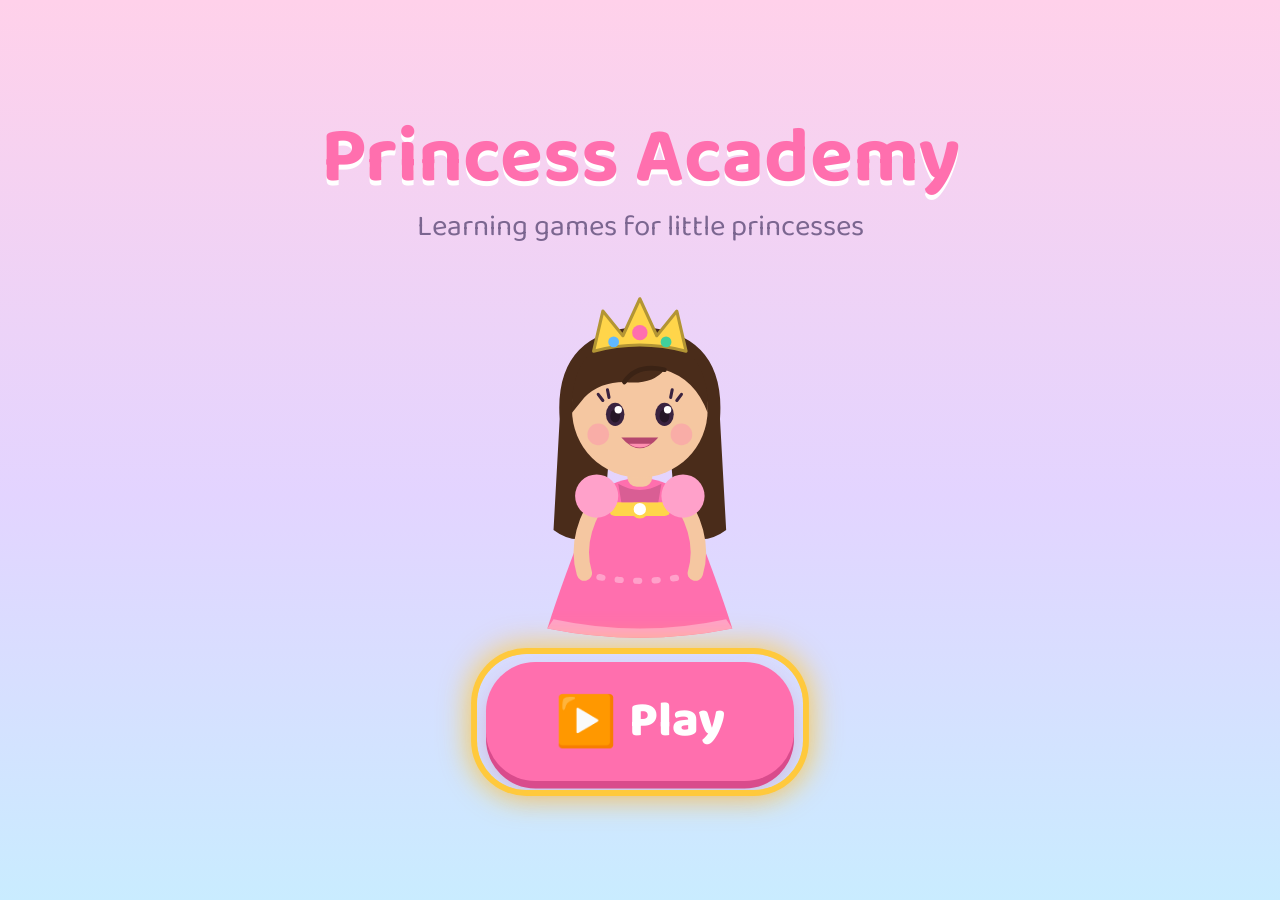
<file: index.html>
<!doctype html>
<html lang="en">
<head>
<meta charset="utf-8">
<meta name="viewport" content="width=device-width, initial-scale=1, maximum-scale=1, user-scalable=no, viewport-fit=cover">
<title>Princess Academy</title>
<meta name="apple-mobile-web-app-capable" content="yes">
<meta name="mobile-web-app-capable" content="yes">
<meta name="apple-mobile-web-app-title" content="Princess Academy">
<meta name="apple-mobile-web-app-status-bar-style" content="black-translucent">
<meta name="theme-color" content="#ff8fc8">
<link rel="apple-touch-icon" href="icons/icon-180.png">
<link rel="icon" href="icons/icon-192.png">
<link rel="manifest" href="manifest.webmanifest">
<link rel="preconnect" href="https://fonts.googleapis.com">
<link rel="preconnect" href="https://fonts.gstatic.com" crossorigin>
<link rel="stylesheet" href="https://fonts.googleapis.com/css2?family=Andika:wght@400;700&family=Baloo+2:wght@500;700;800&display=swap">
<link rel="stylesheet" href="css/app.css">
</head>
<body>
<div id="app"></div>
<script src="js/audio.js"></script>
<script src="js/store.js"></script>
<script src="js/art.js"></script>
<script src="js/ui.js"></script>
<script src="js/games/count.js"></script>
<script src="js/games/path.js"></script>
<script src="js/games/sounds.js"></script>
<script src="js/games/trace.js"></script>
<script src="js/games/rhyme.js"></script>
<script src="js/games/pattern.js"></script>
<script src="js/games/shapes.js"></script>
<script src="js/games/colours.js"></script>
<script src="js/games/feelings.js"></script>
<script src="js/app.js"></script>
</body>
</html>
</file>
<file: css/app.css>
/* Princess Academy. Built for an iPad mini 4 (Safari / iPadOS 15): no :has, no dvh, no dialog element.
   Everything is sized in rem. app.js sets the root font size from the screen size, so the whole app scales to fit
   any phone or tablet, upright or sideways (1rem = 16px on an iPad held sideways). */
:root {
  --pink: #ff6fae;
  --pink-soft: #ffd6ea;
  --purple: #8a5cf6;
  --purple-soft: #e6dcff;
  --gold: #ffc93c;
  --mint: #5fd3a8;
  --ink: #4a2b5e;
  --ink-soft: #7b6690;
  --card: #ffffff;
  --shadow: 0 .375rem 0 rgba(90, 40, 120, .16), 0 .625rem 1.5rem rgba(90, 40, 120, .14);
  --ui-font: 'Baloo 2', 'Chalkboard SE', 'Avenir Next Rounded', 'Comic Sans MS', system-ui, sans-serif;
  --letter-font: 'Andika', 'Avenir Next', 'Century Gothic', system-ui, sans-serif;
  --emoji-font: 'Apple Color Emoji', 'Segoe UI Emoji', 'Noto Color Emoji', sans-serif;
}

* { box-sizing: border-box; -webkit-tap-highlight-color: transparent; }
html { font-size: 16px; }
html, body {
  margin: 0; height: 100%; overflow: hidden; position: fixed; width: 100%;
  background: #ffe3f1; color: var(--ink); font-family: var(--ui-font);
  -webkit-user-select: none; user-select: none; -webkit-touch-callout: none;
  touch-action: manipulation; overscroll-behavior: none; -webkit-text-size-adjust: 100%;
}
button { font: inherit; color: inherit; border: 0; background: none; padding: 0; cursor: pointer; touch-action: manipulation; }
input, select { font: inherit; }

#app { position: absolute; top: 0; right: 0; bottom: 0; left: 0; }
.screen {
  position: absolute; top: 0; right: 0; bottom: 0; left: 0; overflow: hidden;
  display: flex; flex-direction: column;
  background: linear-gradient(180deg, #ffd1ea 0%, #e3d4ff 55%, #c9ecff 100%);
  padding: max(.75rem, env(safe-area-inset-top)) max(1rem, env(safe-area-inset-right)) max(.75rem, env(safe-area-inset-bottom)) max(1rem, env(safe-area-inset-left));
  animation: fadeIn .25s ease-out;
}
.screen.scroll { overflow-y: auto; -webkit-overflow-scrolling: touch; display: block; }
@keyframes fadeIn { from { opacity: 0; } to { opacity: 1; } }

/* ---------- common bits ---------- */
.emoji { font-family: var(--emoji-font); line-height: 1; }
.btn {
  display: inline-flex; align-items: center; justify-content: center; gap: .6rem;
  min-height: 4.5rem; padding: 0 1.9rem; border-radius: 2.5rem;
  background: var(--pink); color: #fff; font-size: 1.9rem; font-weight: 800;
  box-shadow: 0 .375rem 0 #d94b8c, 0 .6rem 1.25rem rgba(217, 75, 140, .3);
  transition: transform .08s;
}
.btn:active { transform: translateY(.25rem); box-shadow: 0 .125rem 0 #d94b8c; }
.btn.purple { background: var(--purple); box-shadow: 0 .375rem 0 #6a3fd1, 0 .6rem 1.25rem rgba(106, 63, 209, .3); }
.btn.mint { background: var(--mint); box-shadow: 0 .375rem 0 #34a57c, 0 .6rem 1.25rem rgba(52, 165, 124, .3); }
.btn.white { background: #fff; color: var(--ink); box-shadow: var(--shadow); }
.btn.small { min-height: 3.4rem; font-size: 1.4rem; padding: 0 1.4rem; }
.icon-btn {
  width: 4.25rem; height: 4.25rem; border-radius: 50%; flex: none;
  background: #fff; box-shadow: var(--shadow);
  display: flex; align-items: center; justify-content: center; font-size: 2.25rem;
}
.icon-btn:active { transform: translateY(.2rem); }
.icon-btn.ghost { background: rgba(255, 255, 255, .55); box-shadow: none; width: 3.25rem; height: 3.25rem; font-size: 1.6rem; }

/* ---------- start screen ---------- */
.start { align-items: center; justify-content: center; text-align: center; }
.start h1 { font-size: 4rem; margin: 0 0 .25rem; color: var(--pink); text-shadow: 0 .25rem 0 #fff; line-height: 1; }
.start .sub { font-size: 1.5rem; color: var(--ink-soft); margin-bottom: 1rem; }
.start .princess-big { width: 16rem; height: 18.75rem; animation: bob 2.4s ease-in-out infinite; }
.start .princess-big svg { width: 100%; height: 100%; }
.start .btn { margin-top: 1.1rem; font-size: 2.5rem; min-height: 6rem; padding: 0 3.5rem; }
@keyframes bob { 0%, 100% { transform: translateY(0); } 50% { transform: translateY(-.6rem); } }

/* ---------- home / castle ---------- */
.home-top { display: flex; align-items: center; gap: .75rem; flex: none; }
.home-top .title { flex: 1; font-size: 2.5rem; font-weight: 800; color: var(--pink); text-shadow: 0 .2rem 0 #fff; line-height: 1; }
.home-body { flex: 1; display: flex; align-items: center; gap: 1rem; min-height: 0; }
.home-princess { width: 12.5rem; flex: none; display: flex; flex-direction: column; align-items: center; }
.home-princess svg { width: 11.9rem; height: 14.4rem; }
.home-princess .hello { font-size: 1.4rem; font-weight: 700; text-align: center; color: var(--ink); background: #fff; border-radius: 1.25rem; padding: .4rem .9rem; box-shadow: var(--shadow); margin-bottom: .4rem; }
.tiles { flex: 1; display: grid; grid-template-columns: repeat(3, 1fr); gap: .9rem; align-content: center; }
.tile {
  position: relative; background: #fff; border-radius: 1.9rem; box-shadow: var(--shadow);
  display: flex; flex-direction: column; align-items: center; justify-content: center;
  padding: .6rem .4rem .6rem; min-height: 9.4rem;
}
.tile:active { transform: translateY(.25rem); }
.tile .ico { font-size: 3.6rem; width: 5.4rem; height: 5.4rem; border-radius: 50%; display: flex; align-items: center; justify-content: center; }
.tile .name { font-size: 1.3rem; font-weight: 800; margin-top: .4rem; text-align: center; line-height: 1.05; }
.tile .lvl { width: 70%; height: .5rem; border-radius: .25rem; background: #f3ecfa; margin-top: .45rem; overflow: hidden; }
.tile .lvl i { display: block; height: 100%; background: var(--gold); border-radius: .25rem; }

@media (orientation: portrait) {
  .home-top .title { font-size: 2rem; }
  .home-body { flex-direction: column; justify-content: center; }
  .home-princess { width: auto; flex-direction: row; gap: .6rem; }
  .home-princess svg { width: 8rem; height: 10rem; }
  .tiles { grid-template-columns: repeat(3, 1fr); width: 100%; flex: none; }
}

/* ---------- game screen ---------- */
.topbar { display: flex; align-items: center; gap: .75rem; flex: none; }
.topbar .spacer { flex: 1; }
.game-title { font-size: 1.6rem; font-weight: 800; color: var(--ink); white-space: nowrap; }
.progress { flex: 1; height: 1.4rem; border-radius: .7rem; background: rgba(255, 255, 255, .7); border: .2rem solid #fff; position: relative; max-width: 30rem; margin-left: auto; }
.progress i { position: absolute; left: 0; top: 0; bottom: 0; border-radius: .7rem; background: linear-gradient(90deg, #ffd96b, var(--gold)); transition: width .4s; }
.progress b { position: absolute; top: 50%; font-size: 1.9rem; transform: translate(-50%, -52%); transition: left .4s; font-weight: 400; }
@media (orientation: portrait) { .game-title { display: none; } }

.play { flex: 1; display: flex; flex-direction: column; align-items: center; justify-content: center; gap: 1.4rem; min-height: 0; position: relative; }
.fitbox { display: flex; flex-direction: column; align-items: center; justify-content: center; gap: 1.4rem; width: 100%; flex: none; transform-origin: 50% 50%; }
.stage { display: flex; align-items: center; justify-content: center; flex-wrap: wrap; gap: .9rem; max-width: 100%; }
.choices { display: flex; align-items: stretch; justify-content: center; flex-wrap: wrap; gap: 1.4rem; }
.banner { position: absolute; top: 0; left: 50%; transform: translateX(-50%); background: var(--gold); color: #6b4700; font-weight: 800; font-size: 1.3rem; padding: .2rem 1.1rem; border-radius: 1rem; box-shadow: var(--shadow); white-space: nowrap; z-index: 2; }

.card {
  background: var(--card); border-radius: 1.9rem; box-shadow: var(--shadow);
  display: flex; align-items: center; justify-content: center; flex-direction: column;
}
.choice {
  width: 10.6rem; height: 10.6rem; font-size: 6rem;
  transition: transform .12s, opacity .2s;
}
.choice:active { transform: scale(.95); }
.choice .lbl { font-size: 1.15rem; font-weight: 700; margin-top: .3rem; font-family: var(--ui-font); line-height: 1.1; padding: 0 .4rem; text-align: center; }
.choice.num { font-size: 6.5rem; font-weight: 800; font-family: var(--letter-font); color: var(--purple); }
.choice.letter { font-size: 7.5rem; font-family: var(--letter-font); color: var(--pink); font-weight: 700; }
.choice.word { width: 13rem; height: 7.5rem; font-size: 3.8rem; font-family: var(--letter-font); color: var(--purple); font-weight: 700; }
.choice.act { width: 12rem; height: 12rem; font-size: 4.5rem; }
.choice.wide { width: auto; min-width: 14rem; height: auto; min-height: 10.6rem; padding: .9rem; font-size: 2.6rem; }
.choice.wrong { opacity: .35; animation: shake .35s; pointer-events: none; }
.choice.hint { animation: glow 1s ease-in-out infinite; }
.choice.right { animation: pop .45s; box-shadow: 0 0 0 .5rem var(--mint), var(--shadow); }
@keyframes shake { 0%, 100% { transform: translateX(0); } 25% { transform: translateX(-.6rem); } 75% { transform: translateX(.6rem); } }
@keyframes glow { 0%, 100% { box-shadow: 0 0 0 .25rem var(--gold), var(--shadow); } 50% { box-shadow: 0 0 0 .9rem var(--gold), var(--shadow); } }
@keyframes pop { 0% { transform: scale(1); } 50% { transform: scale(1.15); } 100% { transform: scale(1); } }

.prompt-card { padding: .9rem 1.6rem; font-size: 6.9rem; min-width: 10.6rem; min-height: 10rem; }
.prompt-card .lbl { font-size: 1.6rem; font-weight: 700; font-family: var(--ui-font); }
.prompt-card.letter { font-family: var(--letter-font); color: var(--pink); font-size: 8.75rem; font-weight: 700; line-height: 1; }
.prompt-card.word { font-family: var(--letter-font); color: var(--purple); font-size: 6rem; font-weight: 700; line-height: 1.1; letter-spacing: .3rem; }

.guide { position: absolute; left: 0; bottom: 0; width: 7.5rem; height: 9rem; pointer-events: none; }
.guide svg { width: 100%; height: 100%; }
.guide.cheer { animation: jump .5s; }
@keyframes jump { 0%, 100% { transform: translateY(0); } 40% { transform: translateY(-1.6rem); } }

@media (orientation: portrait) {
  .guide { width: 5.5rem; height: 6.6rem; }
  .choice { width: 9.5rem; height: 9.5rem; font-size: 5.4rem; }
  .choice.act { width: 10.5rem; height: 11rem; font-size: 4rem; }
  .choice.word { width: 11rem; }
}

/* ---------- overlay (questions on top of a board) ---------- */
.overlay { position: absolute; top: 0; right: 0; bottom: 0; left: 0; background: rgba(74, 43, 94, .35); display: flex; flex-direction: column; align-items: center; justify-content: center; gap: 1.2rem; z-index: 5; border-radius: 1.9rem; animation: fadeIn .2s; }

/* ---------- counting ---------- */
.gems { display: flex; flex-direction: row; flex-wrap: wrap; justify-content: center; gap: .6rem; padding: 1.1rem 1.4rem; max-width: 35rem; }
.gem { width: 4.75rem; height: 4.75rem; border-radius: 50%; display: flex; align-items: center; justify-content: center; font-size: 3.4rem; position: relative; transition: opacity .4s, transform .4s; }
.gem.sm { width: 3rem; height: 3rem; font-size: 2.2rem; }
.gem.counted { background: var(--pink-soft); }
.gem.counted::after { content: attr(data-n); position: absolute; right: -.25rem; top: -.4rem; background: var(--purple); color: #fff; font-size: 1.1rem; font-weight: 800; border-radius: .75rem; min-width: 1.6rem; height: 1.6rem; display: flex; align-items: center; justify-content: center; font-family: var(--ui-font); }
.gem.eaten { opacity: .2; transform: scale(.7) rotate(-20deg); }
.gem.arrive { animation: arrive .7s ease-out; }
.gem.hidden-gem { background: #eef6ff; outline: .15rem dashed #9cc7ff; }
@keyframes arrive { 0% { transform: translateY(-4rem) scale(.2); opacity: 0; } 100% { transform: none; opacity: 1; } }
.tenframe { display: grid; grid-template-columns: repeat(5, 4.75rem); gap: .5rem; padding: 1rem; }
.tenframe .slot { width: 4.75rem; height: 4.75rem; border-radius: 1.1rem; background: #f4ecff; display: flex; align-items: center; justify-content: center; }
.dice { position: relative; width: 15rem; height: 15rem; }
.dice .gem { position: absolute; transform: translate(-50%, -50%); }
.flash-cover { position: absolute; top: 0; right: 0; bottom: 0; left: 0; border-radius: 1.9rem; background: linear-gradient(135deg, #fff 0%, #f1e8ff 100%); display: flex; align-items: center; justify-content: center; font-size: 6.9rem; }
.cloud { font-size: 6rem; padding: 0 .5rem; position: relative; }
.plus { font-size: 3.5rem; font-weight: 800; color: var(--purple); }
.story-line { font-size: 1.6rem; font-weight: 700; color: var(--ink); text-align: center; max-width: 40rem; }

.crown-zone { min-width: 32rem; max-width: 100%; min-height: 7.5rem; padding: .9rem 1.25rem; display: flex; flex-direction: row; flex-wrap: wrap; justify-content: center; align-items: center; gap: .4rem; border: .25rem dashed var(--pink); background: rgba(255, 255, 255, .7); }
.crown-zone .gem { width: 4.1rem; height: 4.1rem; font-size: 3rem; }
.pile { display: flex; flex-wrap: wrap; justify-content: center; gap: .5rem; max-width: 39rem; }
.pile .gem { background: #fff; box-shadow: var(--shadow); }
.pile .gem.gone { visibility: hidden; }
.give-big { font-family: var(--letter-font); font-size: 4rem; font-weight: 700; color: var(--purple); line-height: 1; }
@media (orientation: portrait) { .crown-zone { min-width: 0; width: 100%; } }

/* ---------- castle path ---------- */
.board-wrap { display: flex; align-items: flex-start; gap: .4rem; }
.board { display: grid; grid-template-columns: repeat(10, var(--sq)); grid-auto-rows: var(--sq); gap: .4rem; --sq: 5.2rem; }
.board-wrap .start-sq { width: var(--sq); height: var(--sq); --sq: 5.2rem; }
@media (orientation: portrait) {
  .board-wrap { flex-direction: column; align-items: center; }
  .board { grid-template-columns: repeat(5, var(--sq)); --sq: 5.6rem; }
  .board.thirty { --sq: 4.6rem; }
  .board-wrap .start-sq { --sq: 4.6rem; }
}
.sq {
  position: relative; border-radius: 1rem; background: #fff; box-shadow: 0 .25rem 0 rgba(90, 40, 120, .15);
  display: flex; align-items: flex-end; justify-content: center; font-family: var(--letter-font); font-weight: 700; color: var(--purple);
}
.sq .n { font-size: 1.6rem; padding-bottom: .1rem; }
.sq.next { animation: glow 1s ease-in-out infinite; }
.sq.castle { background: #fff5c7; }
.sq.star { background: #fff0fa; }
.sq .star-ic { position: absolute; top: .2rem; font-size: 1.4rem; opacity: .7; }
.sq .tok { position: absolute; top: .15rem; width: 48%; height: 48%; display: flex; align-items: center; justify-content: center; transition: transform .2s; }
.sq .tok svg { width: 100%; height: 100%; }
.sq .tok.me { left: .15rem; }
.sq .tok.uni { right: .15rem; font-size: 2.1rem; }
.sq .tok.me.solo, .sq .tok.uni.solo { left: 26%; right: auto; }
.start-sq { background: rgba(255, 255, 255, .5); }
.path-ctl { display: flex; align-items: center; gap: 1.5rem; }
.spinner { width: 9.4rem; height: 9.4rem; border-radius: 1.9rem; background: #fff; box-shadow: var(--shadow); display: flex; flex-direction: column; align-items: center; justify-content: center; position: relative; }
.spinner .face { font-family: var(--letter-font); font-size: 4.75rem; font-weight: 700; color: var(--pink); line-height: 1; }
.spinner.spin { animation: spin .7s ease-out; }
@keyframes spin { from { transform: rotate(0); } to { transform: rotate(720deg); } }
.spinner .num-under { font-family: var(--letter-font); font-size: 1.6rem; font-weight: 700; color: var(--purple); }
.pips { display: grid; grid-template-columns: repeat(3, 1.6rem); grid-template-rows: repeat(3, 1.6rem); gap: .3rem; }
.pips span { border-radius: 50%; }
.pips span.on { background: var(--pink); }
.turn-lbl { font-size: 1.75rem; font-weight: 800; min-width: 12rem; text-align: center; }

/* ---------- letters & words ---------- */
.slots { display: flex; gap: .75rem; }
.slots .slot { width: 6.5rem; height: 7.5rem; border-radius: 1.25rem; background: rgba(255, 255, 255, .7); border: .25rem dashed var(--pink); display: flex; align-items: center; justify-content: center; font-family: var(--letter-font); font-size: 5rem; font-weight: 700; color: var(--pink); }
.slots .slot.filled { background: #fff; border-style: solid; animation: pop .35s; }
.slots .slot.next { animation: glow 1s ease-in-out infinite; }
.tiles-row { display: flex; gap: .9rem; flex-wrap: wrap; justify-content: center; }
.ltile { width: 6.5rem; height: 6.5rem; font-family: var(--letter-font); font-size: 4.4rem; font-weight: 700; color: var(--purple); }
.ltile.used { visibility: hidden; }

/* ---------- rhymes & claps ---------- */
.drum { width: 12rem; height: 12rem; font-size: 7.5rem; border-radius: 50%; }
.drum:active, .drum.hit { transform: scale(.92); }
.clap-dots { display: flex; gap: .6rem; min-height: 2.6rem; align-items: center; }
.clap-dots span { width: 2.2rem; height: 2.2rem; border-radius: 50%; background: var(--pink); animation: pop .3s; }
.memory { display: grid; grid-template-columns: repeat(var(--cols), 8.6rem); gap: .9rem; }
.mcard { width: 8.6rem; height: 8.6rem; border-radius: 1.4rem; font-size: 4.9rem; background: linear-gradient(135deg, #ff9fcd, #b78bff); box-shadow: var(--shadow); display: flex; align-items: center; justify-content: center; transition: transform .2s; }
.mcard.up { background: #fff; }
.mcard.matched { background: #eafff6; box-shadow: 0 0 0 .35rem var(--mint), var(--shadow); }
.mcard .back { font-size: 3rem; opacity: .8; }
@media (orientation: portrait) {
  .memory { grid-template-columns: repeat(var(--pcols), 8rem); }
  .mcard { width: 8rem; height: 8rem; }
}

/* ---------- patterns ---------- */
.necklace { display: flex; flex-direction: row; align-items: center; gap: .5rem; padding: 1.1rem 1.5rem; flex-wrap: wrap; justify-content: center; max-width: 100%; }
.bead { width: 5.2rem; height: 5.2rem; border-radius: 50%; background: #fff; display: flex; align-items: center; justify-content: center; font-size: 3.7rem; box-shadow: 0 .25rem 0 rgba(90, 40, 120, .12); }
.bead.blank { border: .3rem dashed var(--pink); background: #fff7fb; font-size: 3.1rem; color: var(--pink); font-family: var(--ui-font); font-weight: 800; }
.bead.filled { animation: pop .45s; }
.bead.next { animation: glow 1s ease-in-out infinite; }
.group { display: flex; flex-wrap: wrap; gap: .1rem; justify-content: center; align-content: center; max-width: 7rem; font-size: 1.9rem; }
.group-card { padding: .9rem; min-width: 7.5rem; min-height: 8.5rem; }
.palette { display: flex; gap: 1.1rem; }
.palette .bead { width: 6.5rem; height: 6.5rem; font-size: 4.6rem; box-shadow: var(--shadow); }

/* ---------- shapes ---------- */
.shape-field { position: relative; width: 52rem; max-width: 100%; height: 27.5rem; }
.shape-field .shp { position: absolute; display: flex; align-items: center; justify-content: center; }
.shape-field .shp svg { width: 88%; height: 88%; overflow: visible; }
.shape-field .shp.found svg { filter: drop-shadow(0 0 .5rem #4ad79d); }
.shape-field .shp.found::after { content: '\2714'; position: absolute; top: 0; right: 8%; width: 2.25rem; height: 2.25rem; border-radius: 50%; background: var(--mint); color: #fff; font-size: 1.5rem; display: flex; align-items: center; justify-content: center; }
.shape-field .shp.nope { animation: shake .35s; opacity: .4; }
.shape-field .shp.hint svg { animation: pop 1s infinite; }
.found-count { font-size: 1.75rem; font-weight: 800; }
.corner-shape { width: 19rem; height: 19rem; padding: 1rem; }
.corner-shape svg { width: 100%; height: 100%; overflow: visible; }
.corner-shape .corner { cursor: pointer; }
.build { width: 30rem; height: 24rem; padding: .8rem; }
.build svg { width: 100%; height: 100%; overflow: visible; }
.shape-ic svg { width: 6.5rem; height: 6.5rem; overflow: visible; }
@media (orientation: portrait) {
  .shape-field { width: 100%; height: auto; aspect-ratio: 1 / 1.05; }
  .build { width: 100%; max-width: 30rem; height: auto; aspect-ratio: 5 / 4; }
}

/* ---------- reward / rest ---------- */
.center { flex: 1; display: flex; flex-direction: column; align-items: center; justify-content: center; text-align: center; gap: 1rem; }
.reward-sticker { font-size: 9.4rem; animation: pop .6s, bob 2.4s ease-in-out .6s infinite; }
.big-msg { font-size: 2.75rem; font-weight: 800; color: var(--pink); line-height: 1.1; }
.mid-msg { font-size: 1.6rem; font-weight: 700; color: var(--ink-soft); }
.tip { font-size: 1.15rem; max-width: 40rem; color: var(--ink-soft); }
.row { display: flex; gap: 1.25rem; align-items: center; justify-content: center; flex-wrap: wrap; }
.confetti { position: absolute; top: -2.5rem; font-size: 2.1rem; animation: fall 2.4s linear forwards; pointer-events: none; }
@keyframes fall { to { transform: translateY(110vh) rotate(360deg); } }

/* ---------- stickers ---------- */
.sticker-book { display: grid; grid-template-columns: repeat(auto-fill, minmax(6.5rem, 1fr)); gap: .9rem; padding: 1.1rem 0; }
.sticker-book .st { aspect-ratio: 1; border-radius: 1.5rem; background: #fff; box-shadow: var(--shadow); display: flex; align-items: center; justify-content: center; font-size: 4rem; }
.sticker-book .st.empty { background: rgba(255, 255, 255, .45); box-shadow: none; border: .2rem dashed rgba(138, 92, 246, .35); }

/* ---------- princess maker ---------- */
.maker { flex: 1; display: flex; align-items: center; justify-content: center; gap: 1.9rem; min-height: 0; }
.maker svg.pr { width: 18.75rem; height: 22.5rem; flex: none; }
.maker .opts { display: flex; flex-direction: column; gap: 1.1rem; }
.opt-row { display: flex; align-items: center; gap: .75rem; flex-wrap: wrap; }
.opt-row .lab { font-size: 2.6rem; width: 3.75rem; text-align: center; }
.swatch { width: 4.1rem; height: 4.1rem; border-radius: 50%; border: .3rem solid #fff; box-shadow: var(--shadow); }
.swatch.on { border-color: var(--ink); transform: scale(1.1); }
@media (orientation: portrait) { .maker { flex-direction: column; } .maker svg.pr { width: 14.4rem; height: 17rem; } }

/* ---------- grown-ups (kept at readable fixed sizes) ---------- */
.gate { max-width: 460px; margin: 0 auto; text-align: center; padding-top: 20px; }
.gate .q { font-size: 28px; font-weight: 800; margin: 10px 0; }
.gate .mid-msg { font-size: 22px; }
.gate .entry { font-size: 44px; font-weight: 800; min-height: 60px; letter-spacing: 6px; color: var(--purple); }
.keypad { display: grid; grid-template-columns: repeat(3, 84px); gap: 12px; justify-content: center; }
.keypad button { height: 68px; border-radius: 20px; background: #fff; box-shadow: 0 5px 0 rgba(90, 40, 120, .16); font-size: 30px; font-weight: 800; }
.parent { max-width: 900px; margin: 0 auto; padding-bottom: 40px; font-family: system-ui, -apple-system, sans-serif; font-size: 16px; line-height: 1.45; }
.parent .game-title { display: block; font-size: 26px; }
.parent .icon-btn { width: 56px; height: 56px; font-size: 28px; }
.parent h3 { margin: 14px 0 4px; font-size: 18px; }
.parent .panel { background: #fff; border-radius: 18px; padding: 14px 18px; box-shadow: 0 4px 16px rgba(90, 40, 120, .1); margin: 12px 0; }
.parent label { display: flex; align-items: center; justify-content: space-between; gap: 12px; padding: 8px 0; border-bottom: 1px solid #f0e8f7; flex-wrap: wrap; }
.parent label:last-child { border-bottom: 0; }
.parent input[type=text], .parent select { font-size: 16px; padding: 8px 10px; border-radius: 10px; border: 1px solid #d9c9ea; background: #fff; min-width: 170px; }
.parent table { width: 100%; border-collapse: collapse; }
.parent td, .parent th { text-align: left; padding: 7px 6px; border-bottom: 1px solid #f0e8f7; vertical-align: top; }
.parent th { font-size: 13px; color: var(--ink-soft); font-weight: 600; }
.bar { height: 10px; border-radius: 5px; background: #f0e8f7; overflow: hidden; min-width: 70px; }
.bar i { display: block; height: 100%; background: var(--mint); }
.chips { display: flex; flex-wrap: wrap; gap: 6px; }
.chip { font-family: var(--letter-font); font-size: 17px; font-weight: 700; min-width: 32px; height: 32px; padding: 0 8px; border-radius: 16px; display: inline-flex; align-items: center; justify-content: center; background: #f0e8f7; color: var(--ink-soft); }
.chip.ok { background: #d5f5e8; color: #1f7a56; }
.chip.learning { background: #fff1c7; color: #8a6400; }
.parent .muted { color: var(--ink-soft); font-size: 14px; }
.parent ul, .parent ol { margin: 6px 0; padding-left: 20px; }
.parent li { margin: 3px 0; }
.danger { background: #fff; color: #c23b6d; border: 2px solid #f3b6cd; border-radius: 14px; padding: 10px 16px; font-weight: 700; font-family: system-ui, sans-serif; font-size: 15px; }
@media (max-width: 600px) { .parent table .hide-sm { display: none; } }

/* ---------- the button to press next glows (a soft gold ring that breathes) ---------- */
.btn.go, .spinner.go { position: relative; }
.btn.go::after, .spinner.go::after {
  content: ''; position: absolute; top: -.45rem; right: -.45rem; bottom: -.45rem; left: -.45rem; border-radius: inherit; pointer-events: none;
  box-shadow: 0 0 0 .3rem var(--gold), 0 0 1.4rem .5rem rgba(255, 201, 60, .75);
  animation: goRing 1.3s ease-in-out infinite;
}
@keyframes goRing { 0%, 100% { opacity: .35; transform: scale(.98); } 50% { opacity: 1; transform: scale(1.03); } }
.btn:active, .spinner:active, .icon-btn:active { filter: brightness(1.1) drop-shadow(0 0 .7rem rgba(255, 201, 60, .95)); }
.spinner:disabled, .btn:disabled { filter: grayscale(.4); opacity: .7; }

/* ---------- light up what the voice is naming ---------- */
@keyframes sayFlash {
  0% { transform: scale(1); filter: none; }
  35% { transform: scale(1.17); filter: brightness(1.12) drop-shadow(0 0 .6rem #ffc93c) drop-shadow(0 0 .25rem #ffc93c); }
  100% { transform: scale(1); filter: none; }
}
.say-flash { animation: sayFlash .7s ease-out !important; transform-origin: center; transform-box: fill-box; z-index: 1; }
@keyframes talk { from { box-shadow: 0 0 0 0 rgba(255, 201, 60, 0), var(--shadow); } to { box-shadow: 0 0 0 .45rem rgba(255, 201, 60, .9), var(--shadow); } }
.speaking .say-btn { animation: talk .45s ease-in-out infinite alternate; }

/* ---------- counting past ten ---------- */
.frames { display: flex; flex-direction: row; flex-wrap: wrap; justify-content: center; align-items: center; gap: 1rem; }
.gem.ghost { opacity: .22; }
.gem.ghost.counted { opacity: 1; }
.track { display: flex; flex-direction: row; gap: .5rem; padding: 1rem 1.2rem; flex-wrap: wrap; justify-content: center; }
.tsq { width: 5.8rem; height: 5.8rem; border-radius: 1.1rem; background: #f6f0ff; display: flex; align-items: center; justify-content: center; font-family: var(--letter-font); font-size: 3rem; font-weight: 700; color: var(--purple); }
.tsq.blank { background: #fff0fa; border: .22rem dashed var(--pink); color: var(--pink); }
.tsq.filled { background: #eafff6; animation: pop .4s; }
.chest { padding: .7rem 1.4rem; flex-direction: row; gap: .6rem; }
.chest .emoji { font-size: 5rem; }
.chest .give-big { font-size: 4.4rem; }
.sticks { display: flex; flex-direction: row; gap: .55rem; align-items: flex-end; padding: 1rem 1.2rem; flex-wrap: wrap; justify-content: center; max-width: 48rem; }
.stick { position: relative; display: flex; flex-direction: column; gap: .05rem; background: #f4ecff; border-radius: 1rem; padding: .35rem .3rem; }
.stick span { font-size: 1.55rem; line-height: 1.08; }
.stick.counted { background: var(--pink-soft); }
.stick.counted::after, .one.counted::after { content: attr(data-n); position: absolute; left: 50%; top: -1.2rem; transform: translateX(-50%); background: var(--purple); color: #fff; font-size: 1.05rem; font-weight: 800; border-radius: .75rem; padding: 0 .4rem; min-width: 1.6rem; height: 1.6rem; display: flex; align-items: center; justify-content: center; font-family: var(--ui-font); }
.ones { display: grid; grid-template-columns: repeat(2, 2.4rem); gap: .3rem; align-self: flex-end; }
.one { position: relative; font-size: 1.9rem; width: 2.4rem; height: 2.4rem; border-radius: .6rem; display: flex; align-items: center; justify-content: center; }
.one.counted { background: var(--pink-soft); }
.choice.num.long { font-size: 4.6rem; }
.parent .lvl-set { display: block; border: 0; padding: 6px 0 0; }
.parent .lvl-set select { min-width: 0; max-width: 100%; font-size: 14px; padding: 5px 6px; margin-top: 3px; display: block; }
.parent a { color: var(--purple); }
.parent .row-btns { display: flex; gap: 12px; flex-wrap: wrap; margin-top: 8px; }
.parent .row-btns .btn { text-decoration: none; color: #fff; font-family: system-ui, sans-serif; font-size: 16px; min-height: 44px; padding: 0 18px; }

/* ---------- fairy-tale themes ---------- */
.screen.themed > .topbar, .screen.themed > .play { position: relative; z-index: 1; }
.deco { position: absolute; top: 0; right: 0; bottom: 0; left: 0; pointer-events: none; z-index: 0; overflow: hidden; }
.deco span { position: absolute; font-size: 2.6rem; opacity: .38; transform: translate(-50%, -50%); animation: drift 6s ease-in-out infinite; }
@keyframes drift { 0%, 100% { margin-top: 0; } 50% { margin-top: -.9rem; } }
.guide { z-index: 1; }
.guide .prop { position: absolute; right: -.9rem; bottom: 1.6rem; font-size: 2.4rem; animation: drift 3s ease-in-out infinite; }
@media (orientation: portrait) { .guide .prop { font-size: 1.8rem; right: -.6rem; bottom: 1rem; } }
.tile .tale { position: absolute; top: .45rem; right: .6rem; font-size: 1.7rem; }

/* ---------- mermaid colours ---------- */
.sea { position: relative; width: 52rem; max-width: 100%; height: 10.5rem; border-radius: 1.9rem; overflow: hidden; flex: none;
  background: linear-gradient(180deg, #8fe0ff 0%, #3fa6e6 70%, #2a86cf 100%); box-shadow: var(--shadow); }
.sea .waves { position: absolute; left: 0; right: 0; top: 0; height: 1.2rem; background: radial-gradient(circle at 1rem -.3rem, transparent .9rem, rgba(255, 255, 255, .55) .95rem) 0 0 / 2rem 1.2rem repeat-x; animation: waves 3s linear infinite; }
@keyframes waves { to { background-position: 2rem 0; } }
.sea .beach { position: absolute; right: -2rem; top: 0; bottom: 0; width: 17%; background: linear-gradient(180deg, #ffe9a8, #f5cf73); border-radius: 50% 0 0 50% / 60% 0 0 40%; }
.sea .palm { position: absolute; left: 18%; top: .4rem; font-size: 3.6rem; }
.sea .hut { position: absolute; left: 22%; bottom: .5rem; font-size: 2.4rem; }
.sea .bub { position: absolute; color: rgba(255, 255, 255, .75); font-family: var(--ui-font); font-size: 1.4rem; animation: rise 4s linear infinite; }
.sea .b1 { left: 20%; animation-delay: 0s; } .sea .b2 { left: 45%; animation-delay: 1.4s; } .sea .b3 { left: 63%; animation-delay: 2.6s; }
@keyframes rise { from { top: 100%; opacity: 0; } 20% { opacity: 1; } to { top: 5%; opacity: 0; } }
.sea .mer { position: absolute; top: 50%; width: 9.4rem; height: 5.8rem; margin-top: -3rem; transition: left 1.1s ease-in-out; z-index: 2; }
.sea .shark { position: absolute; top: 50%; width: 9.4rem; height: 5rem; margin-top: -2.2rem; transition: left 1.3s ease-in-out; z-index: 1; animation: sharkBob 1.6s ease-in-out infinite; }
.sea .mer svg, .sea .shark svg { width: 100%; height: 100%; }
.sea .mer.swim svg { animation: swim .6s ease-in-out 2; }
@keyframes swim { 50% { transform: translateY(-.4rem) rotate(-4deg); } }
@keyframes sharkBob { 0%, 100% { transform: translateY(0); } 50% { transform: translateY(.35rem); } }
.sea .shark.snap svg { animation: snap .5s ease-in-out 2; }
@keyframes snap { 50% { transform: scale(1.08) rotate(3deg); } }
.sea .shark.away { transform: scaleX(-1); animation: none; }
.sea.big { height: 22rem; }
.sea.big .mer { width: 15rem; height: 9.2rem; margin-top: -4.6rem; }
.sea.big .shark { width: 13rem; height: 7rem; }
.sea.big .beach { width: 38%; }
.sea.big .palm { font-size: 6rem; left: auto; right: 2.6rem; top: .2rem; } .sea.big .hut { display: none; }
.sea .mer.human { top: auto; bottom: .6rem; margin-top: 0; width: 8rem; height: 9.6rem; left: 80% !important; animation: pop .6s; }
.sea.big .mer.human { width: 12rem; height: 14.4rem; left: 66% !important; }
.sea .mer.human svg { width: 100%; height: 100%; }
.magic { position: absolute; left: 30%; top: -20%; font-size: 5rem; animation: magic 1s ease-out forwards; }
@keyframes magic { from { transform: scale(.3) rotate(0); opacity: 0; } 50% { opacity: 1; } to { transform: scale(2.4) rotate(180deg); opacity: 0; } }
.sea-choice { width: 9rem; height: 9rem; padding: .9rem; }
.sea-choice svg, .paint-choice svg { width: 100%; height: 100%; }
.paint-choice { width: 8.5rem; height: 8.5rem; padding: .8rem; }
.mixrow { flex-direction: row; gap: .6rem; padding: .6rem 1.4rem; }
.mixrow .paint { width: 5.6rem; height: 5.6rem; position: relative; }
.mixrow .paint svg { width: 100%; height: 100%; }
.mixrow .ask b { position: absolute; left: 0; right: 0; top: 38%; text-align: center; font-size: 2.2rem; color: #fff; font-weight: 800; }
.mixrow .ask.filled { animation: pop .45s; }
.mixrow .plus { font-size: 2.8rem; }
.rainbow { padding: .5rem 1.4rem .2rem; background: #eef8ff; }
.rainbow svg { width: 22rem; height: 11.7rem; overflow: visible; }
.homes { display: flex; flex-direction: row; gap: 1rem; justify-content: center; flex-wrap: wrap; }
.sea-home { position: relative; width: 8.6rem; height: 8.6rem; display: flex; align-items: center; justify-content: center; }
.sea-home > svg { position: absolute; top: 0; left: 0; width: 100%; height: 100%; }
.sea-home.hint { animation: glow 1s ease-in-out infinite; border-radius: 1.4rem; }
.pairhome { position: absolute; top: 0; left: 0; right: 0; bottom: 0; background: #fff; border-radius: 1.4rem; box-shadow: var(--shadow); border: .25rem dashed #9cc7ff; display: flex; align-items: center; justify-content: center; gap: .1rem; padding: .3rem; }
.pairhome svg { width: 3.4rem; height: 3.4rem; }
.pairhome b { font-size: 1.6rem; }
.loose { display: flex; flex-direction: row; gap: 1rem; justify-content: center; flex-wrap: wrap; min-height: 7.6rem; }
.sea-item { width: 7.2rem; height: 7.2rem; padding: .6rem; touch-action: none; cursor: grab; position: relative; z-index: 3; }
.sea-item svg { width: 100%; height: 100%; pointer-events: none; }
.sea-item.sel { box-shadow: 0 0 0 .4rem var(--gold), var(--shadow); }
.sea-item.dragging { z-index: 9; transition: none; box-shadow: 0 .8rem 1.6rem rgba(90, 40, 120, .3); }
.sea-item.shake { animation: shake .35s; }
.sea-item.hint { animation: glow 1s ease-in-out infinite; }
.sea-item.placed { position: absolute; width: 64%; height: 64%; bottom: 3%; left: 18%; padding: .5rem; background: rgba(255, 255, 255, .92); border-radius: 50%; box-shadow: 0 .2rem .5rem rgba(0, 0, 0, .15); animation: pop .45s; z-index: 2; }
.goal, .bowl { width: 8.6rem; height: 8.6rem; padding: .8rem; }
.goal svg, .bowl svg { width: 100%; height: 100%; }
.bowl.pop { animation: pop .45s; }
.potc { width: 8rem; height: 8rem; padding: .5rem; }
.potc svg { width: 100%; height: 100%; }
.potc.picked { box-shadow: 0 0 0 .4rem var(--gold), var(--shadow); transform: translateY(-.4rem); }
@media (orientation: portrait) {
  .sea { height: 9rem; }
  .sea .mer { width: 7.5rem; height: 4.7rem; margin-top: -2.4rem; }
  .sea .shark { width: 7.5rem; height: 4rem; margin-top: -1.8rem; }
  .sea-choice { width: 7.4rem; height: 7.4rem; }
  .paint-choice { width: 7rem; height: 7rem; }
}

/* ---------- magic writing ---------- */
.trace-card { padding: .6rem 1rem; max-width: 100%; }
.trace-svg { display: block; touch-action: none; overflow: visible; }
.tr-line { stroke: #d9c7f0; stroke-width: 1.2; }
.tr-line.mid { stroke-dasharray: 4 4; }
.tr-line.base { stroke: #b99be0; stroke-width: 1.6; }
.tr-track { fill: none; stroke: #f1e4ff; stroke-linecap: round; stroke-linejoin: round; }
.tr-track.done { stroke: #ffe8f4; }
.tr-dots { fill: none; stroke: #c7a6ee; stroke-width: 2.6; stroke-linecap: round; stroke-dasharray: .1 6.5; }
.tr-ink { fill: none; stroke-linecap: round; stroke-linejoin: round; }
.tr-start { fill: #2fcf87; stroke: #fff; stroke-width: 2; animation: startPulse 1.1s ease-in-out infinite; transform-box: fill-box; transform-origin: center; }
@keyframes startPulse { 50% { transform: scale(1.25); } }
.tr-arrow { fill: #2fcf87; opacity: .8; }
.tr-star { fill: #ffc93c; stroke: #e0a100; stroke-width: 1.2; stroke-linejoin: round; }
.tr-demo { fill: none; stroke: #ffc93c; stroke-linecap: round; stroke-linejoin: round; opacity: .7; }
.word-pic { min-height: 7rem; min-width: 8rem; padding: .4rem 1rem; }
.word-pic .emoji { font-size: 5rem; }

/* ---------- princess maker: item buttons ---------- */
.item-tabs { display: grid; grid-template-columns: repeat(4, 5.2rem); gap: .7rem; margin-bottom: .6rem; }
.item-tab { width: 5.2rem; height: 5.2rem; border-radius: 1.4rem; background: #fff; box-shadow: var(--shadow); font-size: 2.7rem; display: flex; align-items: center; justify-content: center; }
.item-tab.on { box-shadow: 0 0 0 .35rem var(--pink), var(--shadow); transform: scale(1.06); }
.maker .opt-row { max-width: 24rem; gap: .7rem; }
.swatch.none { background: #fff; color: #c0aacf; font-size: 1.8rem; font-weight: 800; display: flex; align-items: center; justify-content: center; }
</file>
